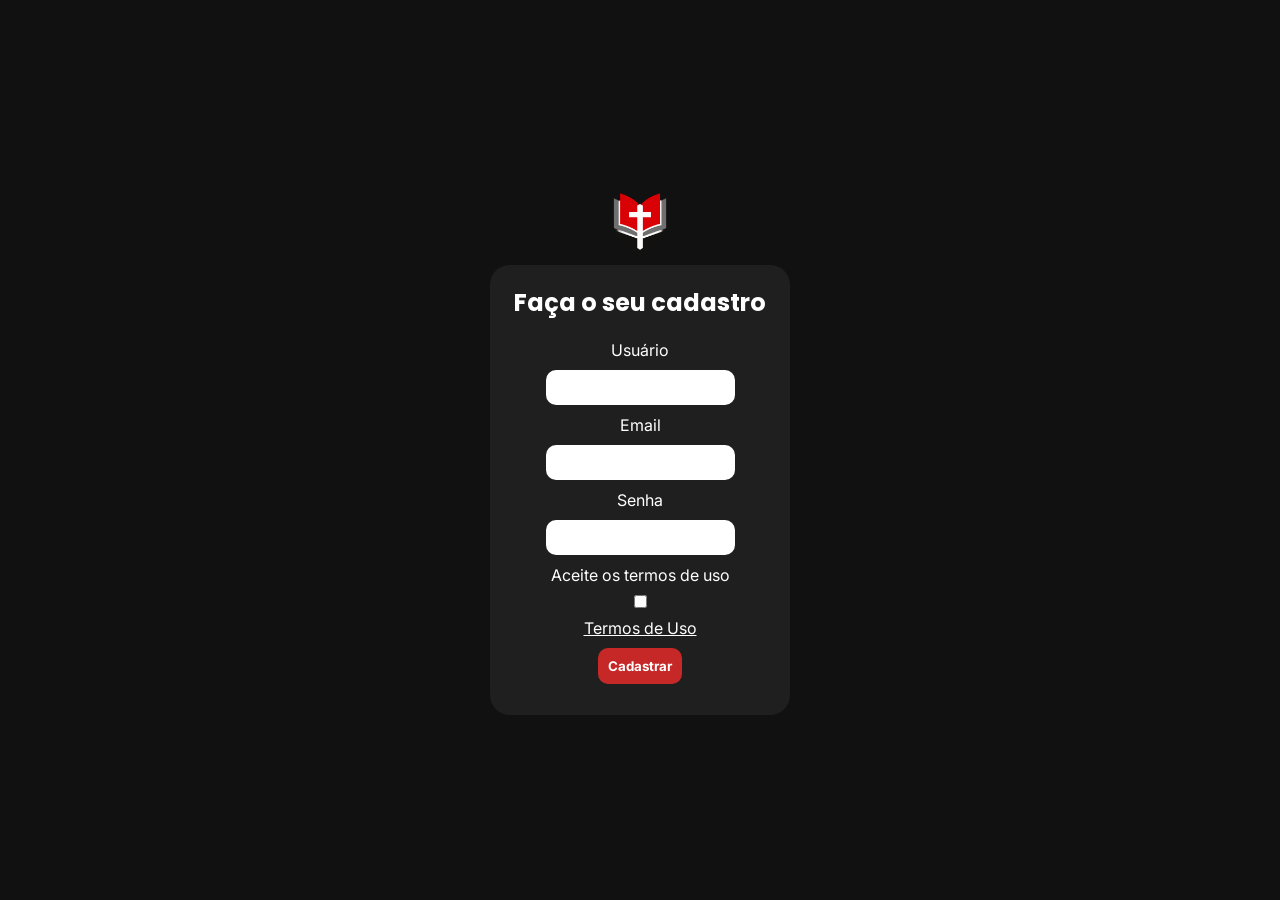
<file: cadastro.html>
<!DOCTYPE html>
<html lang="pt-br">
<head>
    <meta charset="UTF-8">
    <meta name="viewport" content="width=device-width, initial-scale=1.0">
    <title>Cadastro</title>
    <link rel="stylesheet" href="estilos/cadastro.css">
</head>
<body>
    <div id="container">
        <img src="img/logo.png" alt="" width="80">
        <div id="cadastro">   
            <h2>Faça o seu cadastro</h2>
            <form action="login1.html" method="get">
                <label for="inome">Usuário</label>
                <input type="text" name="nome" id="inome" required maxlength="30">

                <label for="iemail">Email</label>
                <input type="email" name="email" id="iemail" required>

                <label for="isenha">Senha</label>
                <input type="password" name="senha" id="isenha" required maxlength="16" minlength="8">

                <label for="itermos">Aceite os termos de uso</label>
                <input type="checkbox" name="termos" id="itermos" required>
                <a href="#">Termos de Uso</a>

                <input id="b1" type="submit" value="Cadastrar">
            </form>
        </div>
    </div>
</body>
</html>
</file>
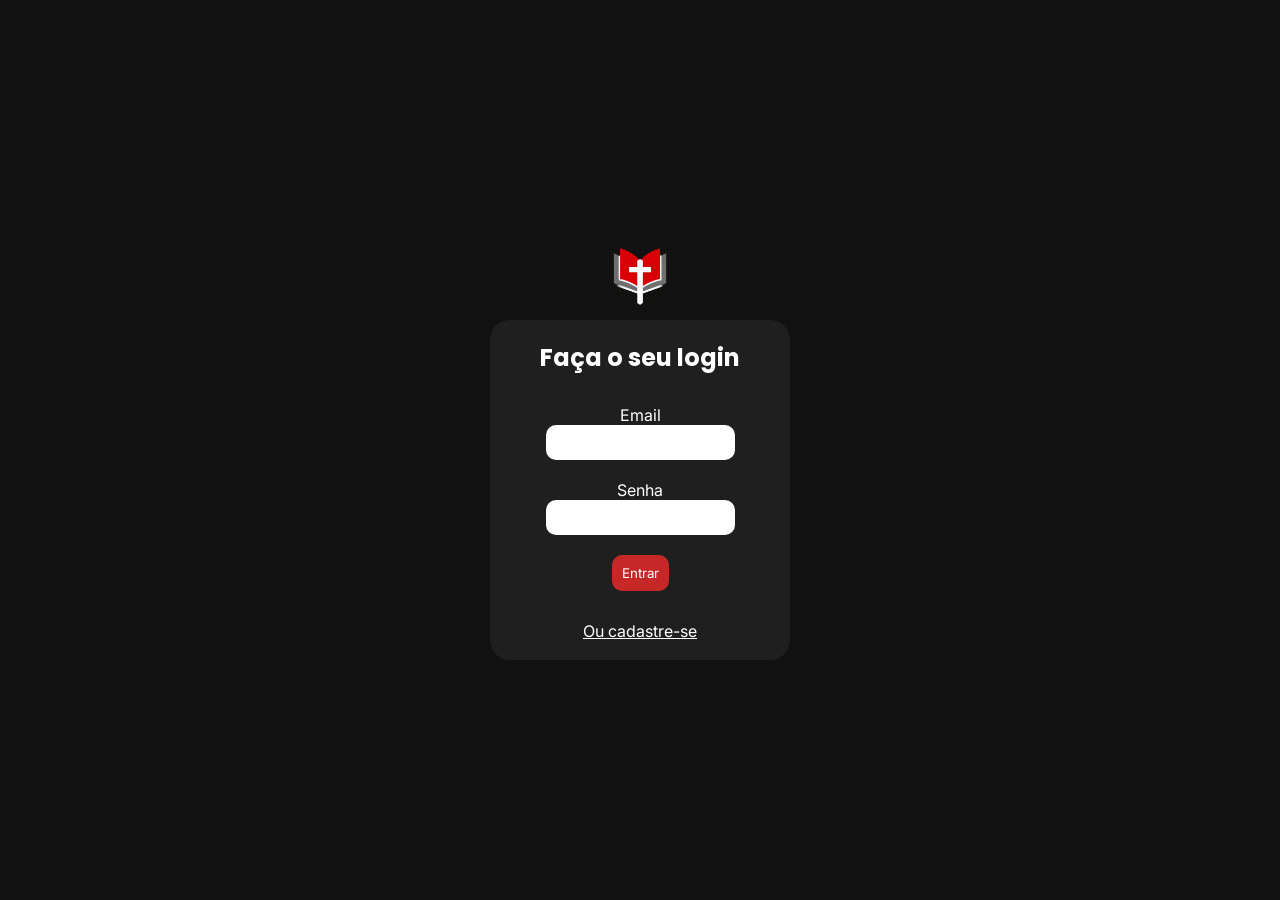
<file: login.html>
<!DOCTYPE html>
<html lang="pt-br">
<head>
    <meta charset="UTF-8">
    <meta name="viewport" content="width=device-width, initial-scale=1.0">
    <title>Login</title>
    <link rel="stylesheet" href="estilos/login.css">
</head>
<body>
    <div id="container">
        <img src="img/logo.png" alt="" width="80">
        <div id="login">
            <h2>Faça o seu login</h2>
            <form action="login1.html" method="get">
                <label for="iemail">Email </label>
                <input type="email" name="email" id="iemail" required> <br>

                <label for="isenha">Senha </label>
                <input type="password" name="senha" id="isenha" minlength="8" maxlength="16" required> <br>

                <input id="b1" type="submit" value="Entrar">

            </form>
            <a href="cadastro.html">Ou cadastre-se</a>
        </div>
    </div>
</body>
</html>
</file>
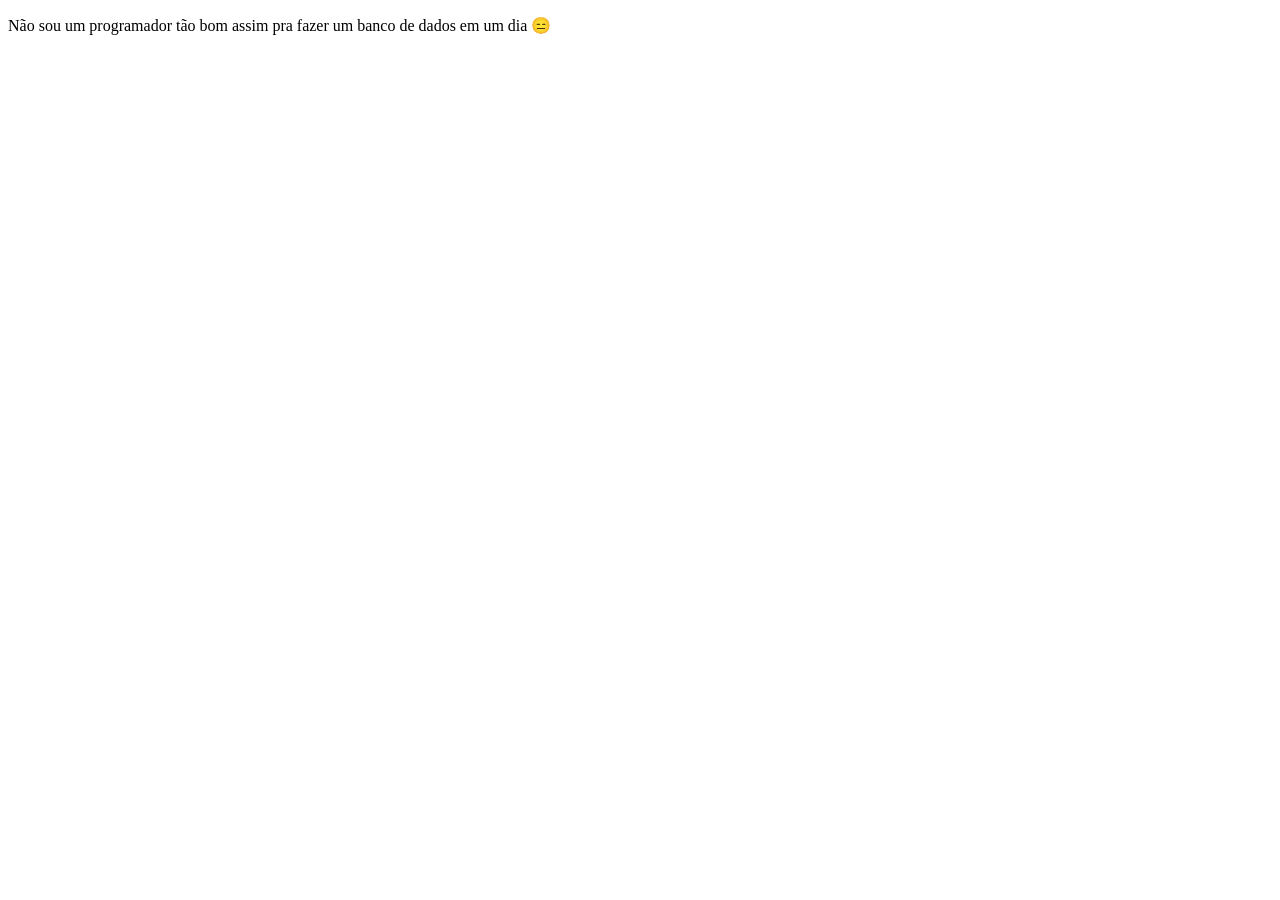
<file: login1.html>
<!DOCTYPE html>
<html lang="pt-br">
<head>
    <meta charset="UTF-8">
    <meta name="viewport" content="width=device-width, initial-scale=1.0">
    <title>Banco de dados</title>
</head>
<body>
    <p>Não sou um programador tão bom assim pra fazer um banco de dados em um dia 😑</p>
</body>
</html>
</file>
<file: estilos/cadastro.css>
@charset "UTF-8";

@import url('https://fonts.googleapis.com/css2?family=Poppins:ital,wght@0,100;0,200;0,300;0,400;0,500;0,600;0,700;0,800;0,900;1,100;1,200;1,300;1,400;1,500;1,600;1,700;1,800;1,900&display=swap');

@import url('https://fonts.googleapis.com/css2?family=Inter:ital,opsz,wght@0,14..32,100..900;1,14..32,100..900&display=swap');

:root{
    --cor1: #111111;
    --cor2: #1F1F1F;
    --cor3: #F3F3F3;
    --cor4: #666666;
    --cor5: #C62828;
    --cor6: #E53935;
    
    --fonte1: "Poppins", sans-serif;
    --fonte2: "Inter", sans-serif;
}

*{
    padding: 0px;
    margin: 0px;
    box-sizing: border-box;
}

body{
    background-color: gray;
}

#container{
    display: flex;
    flex-flow: column;
    justify-content: center;
    align-items: center;
    background-color: var(--cor1);


    height: 100vh;
}

#cadastro{
    background-color: var(--cor2);
    color: white;
    height: 450px;
    width: 300px;
    padding: 20px;
    border-radius: 20px;
    font-family: var(--fonte2);
}

#cadastro h2{
    font-family: var(--fonte1);
    text-align: center;
    margin-bottom: 20px;
}

#cadastro form{
    display: flex;
    flex-flow: column nowrap;
    align-items: center;
    justify-content: space-between;
    gap: 10px;
}

#cadastro input{
    padding: 10px;
    border-radius: 10px;
    border: none;
}

a{
    color: white;
}

#b1{
    background-color: var(--cor5);
    border: none;
    color: white;
    font-family: var(--fonte2);
    font-weight: bold;
}
</file>
<file: estilos/login.css>
@charset "UTF-8";

@import url('https://fonts.googleapis.com/css2?family=Poppins:ital,wght@0,100;0,200;0,300;0,400;0,500;0,600;0,700;0,800;0,900;1,100;1,200;1,300;1,400;1,500;1,600;1,700;1,800;1,900&display=swap');

@import url('https://fonts.googleapis.com/css2?family=Inter:ital,opsz,wght@0,14..32,100..900;1,14..32,100..900&display=swap');

:root{
    --cor1: #111111;
    --cor2: #1F1F1F;
    --cor3: #F3F3F3;
    --cor4: #666666;
    --cor5: #C62828;
    --cor6: #E53935;
    
    --fonte1: "Poppins", sans-serif;
    --fonte2: "Inter", sans-serif;
}

*{
    padding: 0px;
    margin: 0px;
    box-sizing: border-box;
}

body{
    background-color: var(--cor1);
    width: 100vw;
}

#container{
   height: 100vh;
   display: flex;
   flex-flow: column nowrap;
   justify-content: center;
   align-items: center;
}

#login{
    display: flex;
    flex-flow: column nowrap;
    justify-content: center;
    align-items: center;
    background-color: var(--cor2);
    color: white;
    font-family: var(--fonte2);

    padding: 20px;
    width: 300px;
    height: 340px;
    border-radius: 20px;
    gap: 30px;
}


#login form{
    display: flex;
    flex-flow: column nowrap;
    justify-content: center;
    align-items: center;
}

#login h2{
    font-family: var(--fonte1);
}

#b1{
    padding: 10px;
    border-radius: 10px;
    color: white;
    background-color: var(--cor5);
    font-family: var(--fonte2);
    border: none;
}

a{
    color: white;
}

#login input{
    padding: 10px;
    border-radius: 10px;
    border: none;
}
</file>
